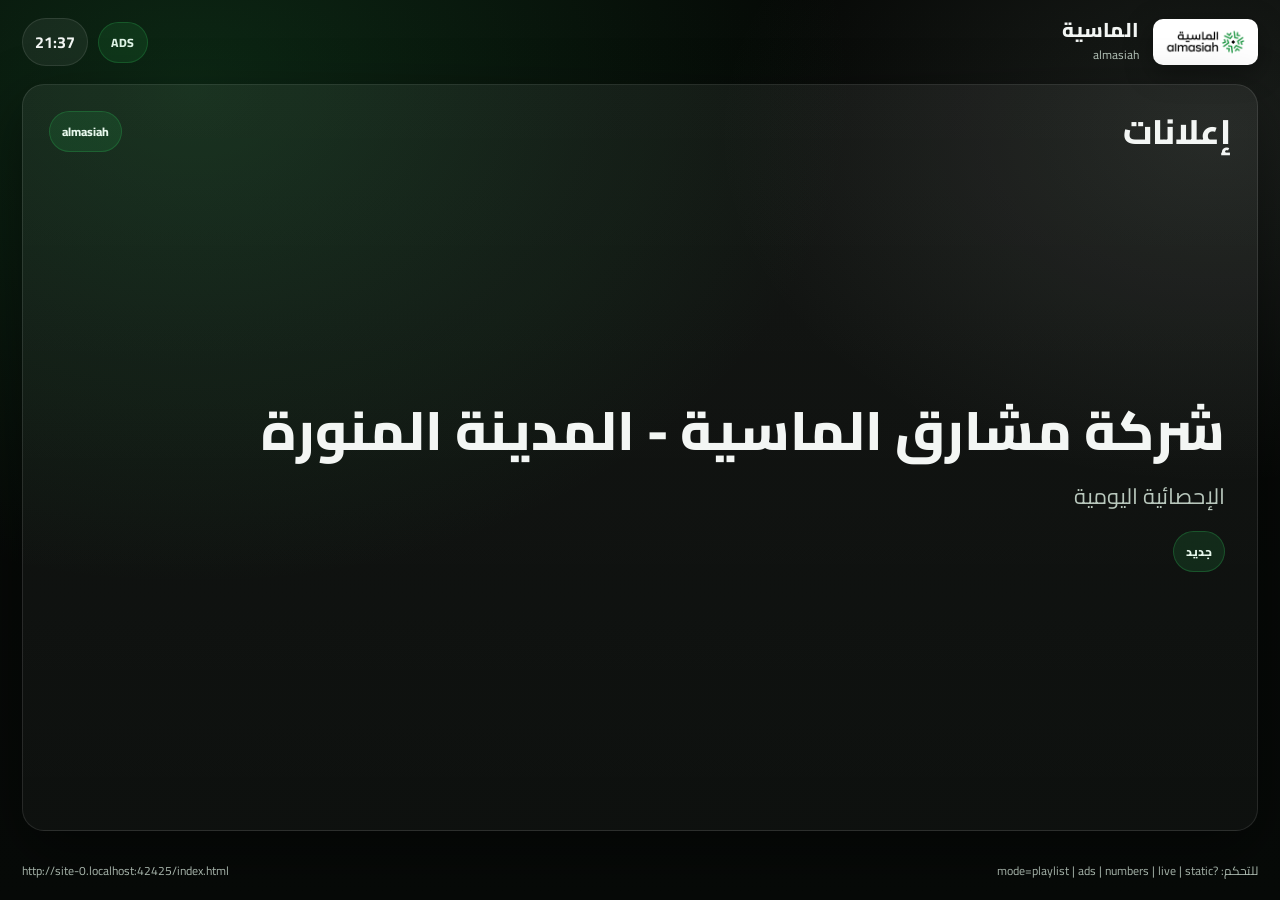
<file: index.html>
<!doctype html>
<html lang="ar" dir="rtl">
<head>
  <meta charset="utf-8" />
  <meta name="viewport" content="width=device-width, initial-scale=1" />
  <title>الماسية — عرض الشاشات</title>
  <meta name="theme-color" content="#259A49" />
  <!-- تحديث تلقائي اختياري (للاحتياط): غيّر 300 إلى عدد الثواني أو احذف السطر -->
  <meta http-equiv="refresh" content="300" />
  <link rel="preconnect" href="https://fonts.googleapis.com">
  <link rel="preconnect" href="https://fonts.gstatic.com" crossorigin>
  <link href="https://fonts.googleapis.com/css2?family=Cairo:wght@400;600;700;800&display=swap" rel="stylesheet">
  <link rel="stylesheet" href="styles.css" />
</head>
<body>
  <div class="app" id="app">
    <header class="topbar">
      <div class="brand">
        <img class="brand__logo" src="logo.jpg" alt="شعار الماسية" />
        <div class="brand__text">
          <div class="brand__name" id="brandName">الماسية</div>
          <div class="brand__sub" id="brandSub">Digital Display</div>
        </div>
      </div>

      <div class="status">
        <div class="pill" id="modePill">PLAYLIST</div>
        <div class="clock" id="clock">--:--</div>
      </div>
    </header>

    <main class="stage">
      <section class="panel" id="panel"></section>
    </main>

    <footer class="footer">
      <div class="footer__hint" id="footerHint">للتحكم: ?mode=playlist | ads | numbers | live | static</div>
      <div class="footer__url" id="footerUrl"></div>
    </footer>
  </div>

  <script src="app.js"></script>
</body>
</html>
</file>
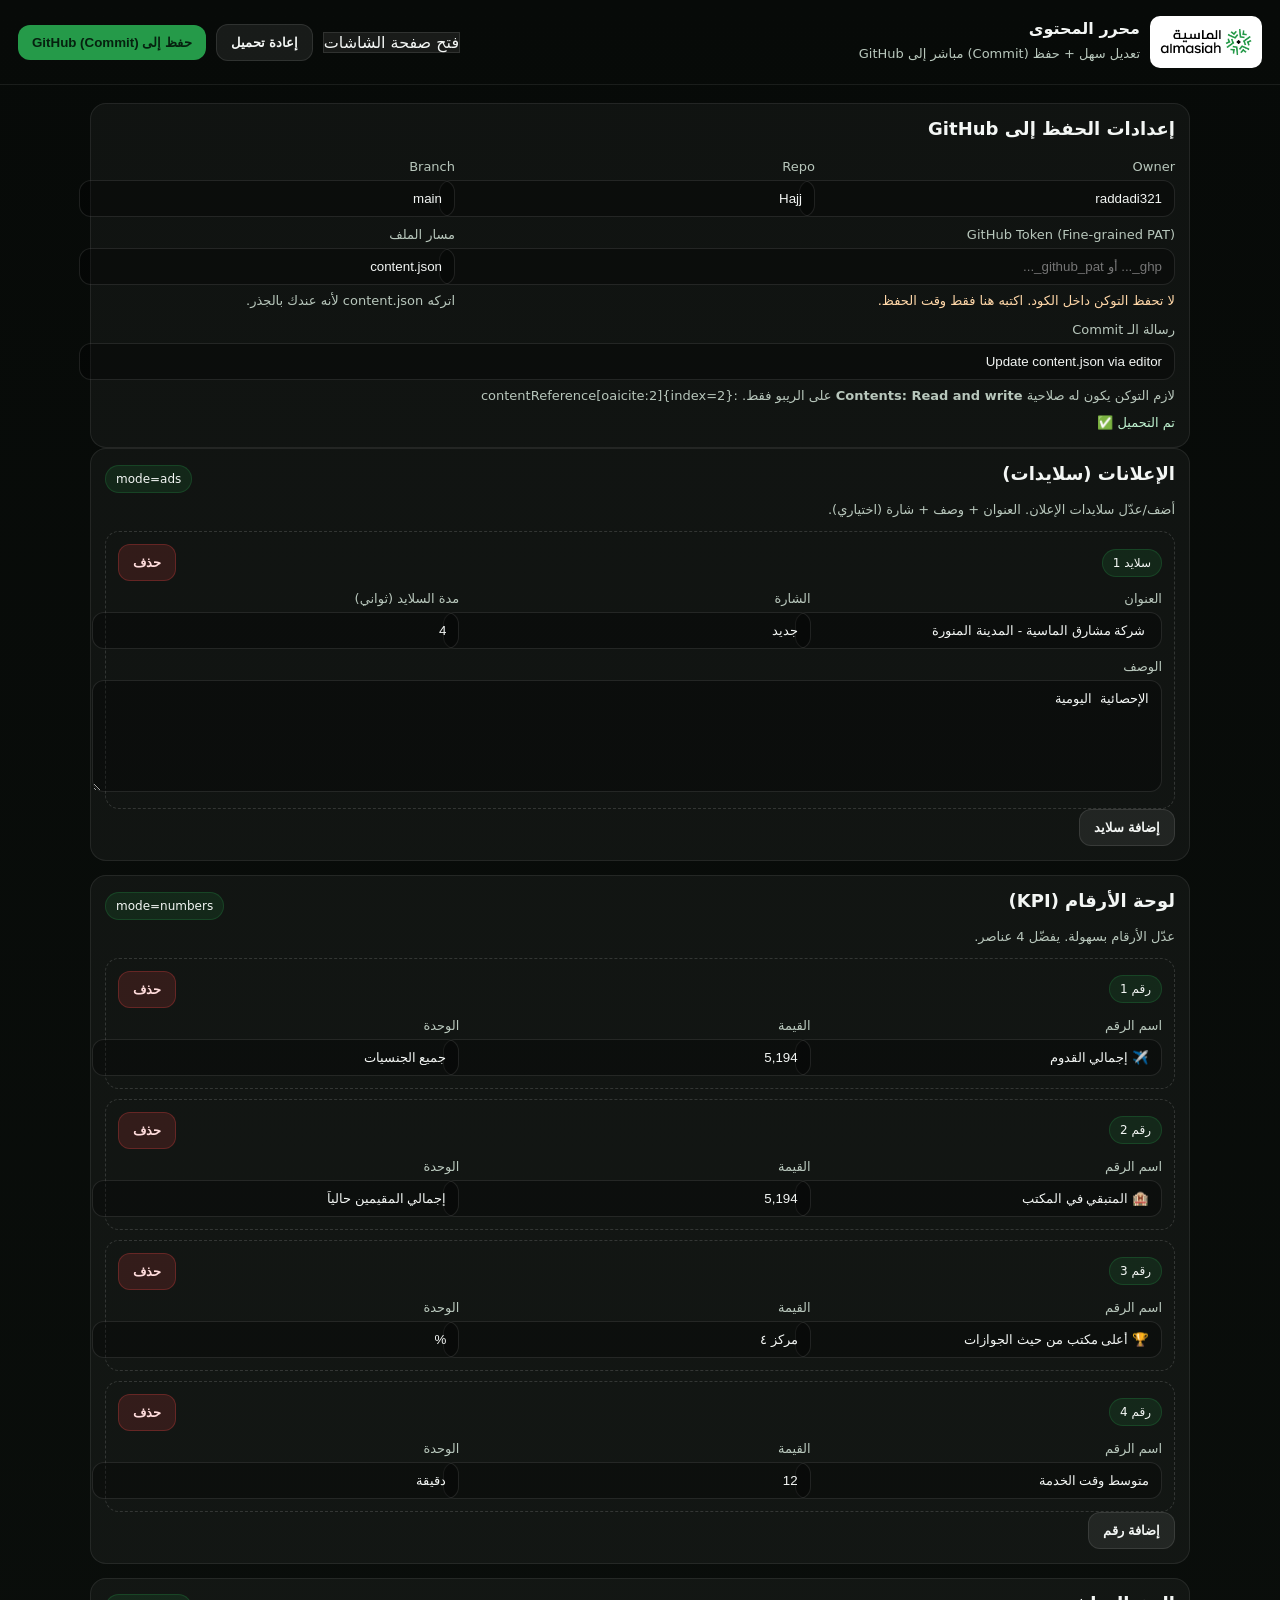
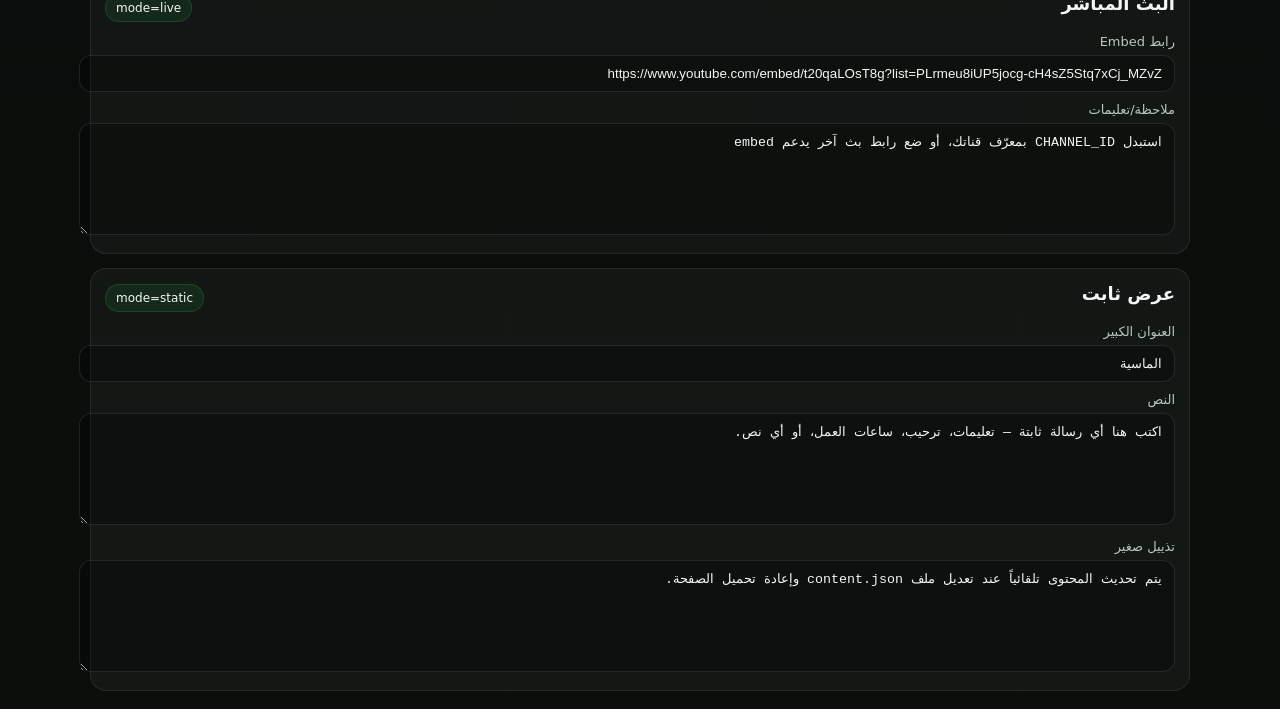
<file: editor.html>
<!doctype html>
<html lang="ar" dir="rtl">
<head>
  <meta charset="utf-8" />
  <meta name="viewport" content="width=device-width, initial-scale=1" />
  <title>محرر المحتوى — حفظ مباشر إلى GitHub</title>
  <style>
    :root{--p:#259A49;--bg:#0b0f0c;--card:#121a14;--t:#f3f6f4;--m:#b8c7bc}
    body{margin:0;font-family:system-ui,-apple-system,"Segoe UI",Arial;background:linear-gradient(180deg,#070a08,var(--bg));color:var(--t)}
    header{padding:16px 18px;border-bottom:1px solid rgba(255,255,255,.08);display:flex;gap:12px;align-items:center;justify-content:space-between;flex-wrap:wrap}
    .brand{display:flex;gap:10px;align-items:center}
    .brand img{height:40px;border-radius:10px;background:#fff;padding:6px}
    .wrap{max-width:1100px;margin:0 auto;padding:18px}
    .grid{display:grid;grid-template-columns:1fr;gap:14px}
    .card{background:rgba(255,255,255,.04);border:1px solid rgba(255,255,255,.08);border-radius:16px;padding:14px}
    h2{margin:0 0 10px;font-size:18px}
    label{display:block;color:var(--m);font-size:13px;margin:10px 0 6px}
    input,textarea,select{width:100%;padding:10px 12px;border-radius:12px;border:1px solid rgba(255,255,255,.10);background:rgba(0,0,0,.30);color:var(--t);outline:none}
    textarea{min-height:90px;resize:vertical}
    .row{display:grid;grid-template-columns:repeat(3,minmax(0,1fr));gap:10px}
    .btns{display:flex;flex-wrap:wrap;gap:10px;align-items:center}
    button{cursor:pointer;border:0;border-radius:12px;padding:10px 14px;font-weight:700}
    .primary{background:var(--p);color:#06210f}
    .ghost{background:rgba(255,255,255,.07);color:var(--t);border:1px solid rgba(255,255,255,.10)}
    .danger{background:rgba(255,70,70,.14);color:#ffdcdc;border:1px solid rgba(255,70,70,.25)}
    .muted{color:var(--m);font-size:13px;margin-top:6px;line-height:1.6}
    .item{border:1px dashed rgba(255,255,255,.14);border-radius:14px;padding:12px;margin-top:10px}
    .itemHead{display:flex;justify-content:space-between;gap:10px;align-items:center}
    .pill{font-size:12px;padding:6px 10px;border-radius:999px;background:rgba(37,154,73,.14);border:1px solid rgba(37,154,73,.25)}
    .ok{color:#bff2d0}
    .warn{color:#ffd7a8}
    a{color:#bff2d0}
    @media (max-width:720px){ .row{grid-template-columns:1fr} }
  </style>
</head>
<body>
<header>
  <div class="brand">
    <img src="logo.jpg" alt="logo">
    <div>
      <div style="font-weight:800">محرر المحتوى</div>
      <div class="muted">تعديل سهل + حفظ (Commit) مباشر إلى GitHub</div>
    </div>
  </div>
  <div class="btns">
    <a class="ghost" style="text-decoration:none;display:inline-flex;align-items:center" href="./" target="_blank">فتح صفحة الشاشات</a>
    <button class="ghost" id="btnReload">إعادة تحميل</button>
    <button class="primary" id="btnSave">حفظ إلى GitHub (Commit)</button>
  </div>
</header>

<div class="wrap">
  <div class="card">
    <h2>إعدادات الحفظ إلى GitHub</h2>
    <div class="row">
      <div>
        <label>Owner</label>
        <input id="owner" value="raddadi321" />
      </div>
      <div>
        <label>Repo</label>
        <input id="repo" value="Hajj" />
      </div>
      <div>
        <label>Branch</label>
        <input id="branch" value="main" />
      </div>
    </div>

    <div class="row">
      <div style="grid-column: span 2;">
        <label>GitHub Token (Fine-grained PAT)</label>
        <input id="token" type="password" placeholder="ghp_... أو github_pat_..." />
        <div class="muted warn">لا تحفظ التوكن داخل الكود. اكتبه هنا فقط وقت الحفظ.</div>
      </div>
      <div>
        <label>مسار الملف</label>
        <input id="path" value="content.json" />
        <div class="muted">اتركه content.json لأنه عندك بالجذر.</div>
      </div>
    </div>

    <label>رسالة الـ Commit</label>
    <input id="message" value="Update content.json via editor" />

    <div class="muted">
      لازم التوكن يكون له صلاحية <b>Contents: Read and write</b> على الريبو فقط. :contentReference[oaicite:2]{index=2}
    </div>

    <div class="muted" id="status"></div>
  </div>

  <div class="grid" id="ui"></div>
</div>

<script>
(() => {
  const ui = document.getElementById("ui");
  const statusEl = document.getElementById("status");
  let model = null;

  const setStatus = (txt, cls="") => {
    statusEl.className = "muted " + cls;
    statusEl.textContent = txt || "";
  };

  const el = (tag, attrs={}, children=[]) => {
    const e = document.createElement(tag);
    Object.entries(attrs).forEach(([k,v]) => {
      if (k === "class") e.className = v;
      else if (k === "html") e.innerHTML = v;
      else e.setAttribute(k, v);
    });
    children.forEach(c => e.appendChild(c));
    return e;
  };

  const input = (value="", onInput=()=>{}, type="text") => {
    const i = el("input", { type, value });
    i.addEventListener("input", () => onInput(i.value));
    return i;
  };

  const textarea = (value="", onInput=()=>{}) => {
    const t = el("textarea");
    t.value = value;
    t.addEventListener("input", () => onInput(t.value));
    return t;
  };

  const field = (labelText, control) => {
    const w = el("div");
    w.appendChild(el("label", { html: labelText }));
    w.appendChild(control);
    return w;
  };

  const sectionById = (id) => model.sections.find(s => s.id === id);

  const rebuild = () => {
    ui.innerHTML = "";
    if (!model) return;

    ui.appendChild(renderSlideshow(sectionById("ads")));
    ui.appendChild(renderKpis(sectionById("numbers")));
    ui.appendChild(renderLive(sectionById("live")));
    ui.appendChild(renderStatic(sectionById("static")));
  };

  const renderSlideshow = (sec) => {
    const card = el("div", { class: "card" });
    card.appendChild(el("div", { class: "itemHead" }, [
      el("h2", {}, [document.createTextNode("الإعلانات (سلايدات)")]),
      el("div", { class: "pill" , html: "mode=ads" })
    ]));
    card.appendChild(el("div", { class:"muted", html:"أضف/عدّل سلايدات الإعلان. العنوان + وصف + شارة (اختياري)." }));

    const list = el("div");
    const redraw = () => {
      list.innerHTML = "";
      sec.slides = sec.slides || [];
      sec.slides.forEach((s, idx) => {
        const box = el("div", { class:"item" });

        box.appendChild(el("div", { class:"itemHead" }, [
          el("div", { class:"pill", html: `سلايد ${idx+1}` }),
          (() => {
            const b = el("button", { class:"danger" });
            b.textContent = "حذف";
            b.onclick = () => { sec.slides.splice(idx,1); redraw(); };
            return b;
          })()
        ]));

        const row = el("div", { class:"row" });
        row.appendChild(field("العنوان", input(s.title||"", v => s.title=v)));
        row.appendChild(field("الشارة", input(s.badge||"", v => s.badge=v)));
        row.appendChild(field("مدة السلايد (ثواني)", input(String(sec.interval_seconds||8), v => sec.interval_seconds = Number(v||8), "number")));
        box.appendChild(row);

        box.appendChild(field("الوصف", textarea(s.subtitle||"", v => s.subtitle=v)));
        list.appendChild(box);
      });
    };

    redraw();

    const addBtn = el("button", { class:"ghost" });
    addBtn.textContent = "إضافة سلايد";
    addBtn.onclick = () => { sec.slides.push({title:"", subtitle:"", badge:""}); redraw(); };

    card.appendChild(list);
    card.appendChild(el("div", { class:"btns" }, [addBtn]));
    return card;
  };

  const renderKpis = (sec) => {
    const card = el("div", { class:"card" });
    card.appendChild(el("div", { class:"itemHead" }, [
      el("h2", {}, [document.createTextNode("لوحة الأرقام (KPI)")]),
      el("div", { class:"pill", html:"mode=numbers" })
    ]));
    card.appendChild(el("div", { class:"muted", html:"عدّل الأرقام بسهولة. يفضّل 4 عناصر." }));

    const list = el("div");
    const redraw = () => {
      list.innerHTML = "";
      sec.items = sec.items || [];
      sec.items.forEach((it, idx) => {
        const box = el("div", { class:"item" });
        box.appendChild(el("div", { class:"itemHead" }, [
          el("div", { class:"pill", html:`رقم ${idx+1}` }),
          (() => {
            const b = el("button", { class:"danger" });
            b.textContent = "حذف";
            b.onclick = () => { sec.items.splice(idx,1); redraw(); };
            return b;
          })()
        ]));
        const row = el("div", { class:"row" });
        row.appendChild(field("اسم الرقم", input(it.label||"", v => it.label=v)));
        row.appendChild(field("القيمة", input(String(it.value ?? ""), v => it.value = isNaN(Number(v)) ? v : Number(v))));
        row.appendChild(field("الوحدة", input(it.unit||"", v => it.unit=v)));
        box.appendChild(row);
        list.appendChild(box);
      });
    };
    redraw();

    const addBtn = el("button", { class:"ghost" });
    addBtn.textContent = "إضافة رقم";
    addBtn.onclick = () => { sec.items.push({label:"", value:0, unit:""}); redraw(); };

    card.appendChild(list);
    card.appendChild(el("div", { class:"btns" }, [addBtn]));
    return card;
  };

  const renderLive = (sec) => {
    const card = el("div", { class:"card" });
    card.appendChild(el("div", { class:"itemHead" }, [
      el("h2", {}, [document.createTextNode("البث المباشر")]),
      el("div", { class:"pill", html:"mode=live" })
    ]));
    card.appendChild(field("رابط Embed", input(sec.embed_url||"", v => sec.embed_url=v)));
    card.appendChild(field("ملاحظة/تعليمات", textarea(sec.hint||"", v => sec.hint=v)));
    return card;
  };

  const renderStatic = (sec) => {
    const card = el("div", { class:"card" });
    card.appendChild(el("div", { class:"itemHead" }, [
      el("h2", {}, [document.createTextNode("عرض ثابت")]),
      el("div", { class:"pill", html:"mode=static" })
    ]));
    card.appendChild(field("العنوان الكبير", input(sec.headline||"", v => sec.headline=v)));
    card.appendChild(field("النص", textarea(sec.text||"", v => sec.text=v)));
    card.appendChild(field("تذييل صغير", textarea(sec.footer||"", v => sec.footer=v)));
    return card;
  };

  const load = async () => {
    setStatus("جاري تحميل المحتوى…");
    const res = await fetch("content.json", { cache:"no-store" });
    model = await res.json();
    rebuild();
    setStatus("تم التحميل ✅", "ok");
  };

  // GitHub API helpers
  const b64 = (str) => btoa(unescape(encodeURIComponent(str)));

  const ghHeaders = (token) => ({
    "Authorization": `Bearer ${token}`,
    "Accept": "application/vnd.github+json",
    "Content-Type": "application/json",
  });

  const saveToGitHub = async () => {
    const owner = document.getElementById("owner").value.trim();
    const repo = document.getElementById("repo").value.trim();
    const branch = document.getElementById("branch").value.trim() || "main";
    const path = document.getElementById("path").value.trim() || "content.json";
    const token = document.getElementById("token").value.trim();
    const message = document.getElementById("message").value.trim() || "Update content.json";

    if (!owner || !repo || !token) {
      setStatus("⚠️ تأكد من Owner/Repo/Token", "warn");
      return;
    }

    setStatus("جاري الحصول على SHA للملف…");
    // 1) GET file to obtain SHA
    const getUrl = `https://api.github.com/repos/${owner}/${repo}/contents/${encodeURIComponent(path)}?ref=${encodeURIComponent(branch)}`;
    const r1 = await fetch(getUrl, { headers: ghHeaders(token) });

    if (!r1.ok) {
      const t = await r1.text();
      throw new Error(`GET failed (${r1.status}): ${t}`);
    }

    const meta = await r1.json();
    const sha = meta.sha;

    setStatus("جاري حفظ التعديلات (Commit)…");
    // 2) PUT updated content with sha
    const putUrl = `https://api.github.com/repos/${owner}/${repo}/contents/${encodeURIComponent(path)}`;
    const body = {
      message,
      content: b64(JSON.stringify(model, null, 2)),
      sha,
      branch,
    };

    const r2 = await fetch(putUrl, {
      method: "PUT",
      headers: ghHeaders(token),
      body: JSON.stringify(body),
    });

    if (!r2.ok) {
      const t = await r2.text();
      throw new Error(`PUT failed (${r2.status}): ${t}`);
    }

    setStatus("تم الحفظ ✅ (Commit مباشر). حدّث الشاشات أو انتظر التحديث التلقائي.", "ok");
  };

  document.getElementById("btnReload").onclick = () => load().catch(e => setStatus("خطأ تحميل: " + e, "warn"));
  document.getElementById("btnSave").onclick = () => {
    saveToGitHub().catch(e => setStatus("خطأ حفظ: " + e.message, "warn"));
  };

  load().catch(err => setStatus("تعذر تحميل content.json: " + err, "warn"));
})();
</script>
</body>
</html>
</file>
<file: styles.css>
:root{
  --primary:#259A49;
  --bg:#070A08;
  --card:#0E1410;
  --card2:#0B0F0C;
  --text:#F3F6F4;
  --muted:#B8C7BC;
  --muted2:#7C9584;
  --shadow: 0 20px 60px rgba(0,0,0,.45);
  --radius: 22px;
  --gap: 18px;
}

*{box-sizing:border-box}
html,body{height:100%}
body{
  margin:0;
  font-family:"Cairo", system-ui, -apple-system, "Segoe UI", Arial, sans-serif;
  background: radial-gradient(1200px 900px at 15% 10%, rgba(37,154,73,.22), transparent 55%),
              radial-gradient(1000px 700px at 95% 15%, rgba(184,199,188,.12), transparent 50%),
              linear-gradient(180deg, #050705, var(--bg));
  color:var(--text);
}

.app{
  height:100%;
  display:flex;
  flex-direction:column;
}

.topbar{
  display:flex;
  align-items:center;
  justify-content:space-between;
  padding: 18px 22px;
  gap: var(--gap);
}

.brand{
  display:flex;
  align-items:center;
  gap: 14px;
  min-width: 280px;
}
.brand__logo{
  height: 46px;
  width: auto;
  border-radius: 10px;
  background:#fff;
  padding: 6px 10px;
  box-shadow: 0 8px 28px rgba(0,0,0,.35);
}
.brand__name{
  font-weight:800;
  letter-spacing:.2px;
  font-size: 20px;
  line-height: 1.1;
}
.brand__sub{
  color: var(--muted);
  font-size: 12px;
  margin-top: 2px;
}

.status{
  display:flex;
  align-items:center;
  gap: 10px;
}
.pill{
  padding: 8px 12px;
  border-radius: 999px;
  background: rgba(37,154,73,.16);
  border: 1px solid rgba(37,154,73,.35);
  color: #DFF4E6;
  font-weight: 800;
  letter-spacing: .6px;
  font-size: 12px;
}
.clock{
  padding: 8px 12px;
  border-radius: 999px;
  background: rgba(255,255,255,.06);
  border: 1px solid rgba(255,255,255,.10);
  color: var(--text);
  font-weight: 700;
  font-variant-numeric: tabular-nums;
}

.stage{
  flex:1;
  padding: 0 22px 18px;
  display:flex;
}
.panel{
  flex:1;
  background: linear-gradient(180deg, rgba(255,255,255,.06), rgba(255,255,255,.03));
  border: 1px solid rgba(255,255,255,.10);
  border-radius: var(--radius);
  box-shadow: var(--shadow);
  overflow:hidden;
  position:relative;
  display:flex;
  align-items:stretch;
}

.footer{
  display:flex;
  align-items:center;
  justify-content:space-between;
  gap: var(--gap);
  padding: 10px 22px 18px;
  color: var(--muted);
  font-size: 12px;
}
.footer__url{direction:ltr; text-align:left; opacity:.9}

/* Panels */
.view{
  width:100%;
  padding: 26px;
  display:flex;
  flex-direction:column;
  gap: 16px;
}

.view__title{
  display:flex;
  align-items:center;
  justify-content:space-between;
  gap: 14px;
}
.h1{
  margin:0;
  font-size: 34px;
  line-height: 1.15;
  font-weight: 800;
}
.badge{
  padding: 8px 12px;
  border-radius: 999px;
  background: rgba(37,154,73,.18);
  border: 1px solid rgba(37,154,73,.38);
  color: #E7F7EC;
  font-weight: 800;
  font-size: 12px;
}
.sub{
  color: var(--muted);
  font-size: 18px;
  line-height:1.5;
  margin:0;
}

/* Slideshow */
.slide{
  flex:1;
  display:flex;
  flex-direction:column;
  justify-content:center;
  gap: 18px;
  padding: 18px 6px;
}
.slide .h1{font-size: 54px}
.slide .sub{font-size: 22px}

/* KPI grid */
.grid{
  display:grid;
  grid-template-columns: repeat(4, minmax(0,1fr));
  gap: 14px;
  margin-top: 6px;
}
.card{
  background: linear-gradient(180deg, rgba(0,0,0,.20), rgba(0,0,0,.35));
  border: 1px solid rgba(255,255,255,.10);
  border-radius: 18px;
  padding: 18px;
}
.kpi__label{color:var(--muted); font-size: 14px}
.kpi__value{
  margin-top: 10px;
  font-size: 44px;
  font-weight: 900;
  letter-spacing: .4px;
  font-variant-numeric: tabular-nums;
}
.kpi__unit{font-size: 18px; color: var(--muted); margin-inline-start: 8px}
.note{color: var(--muted2); font-size: 14px; margin-top: 6px}

/* Embed */
.embedWrap{
  flex:1;
  border-radius: 18px;
  overflow:hidden;
  border: 1px solid rgba(255,255,255,.10);
  background:#000;
}
.embedWrap iframe{
  width:100%;
  height:100%;
  border:0;
}

/* Poster */
.poster{
  flex:1;
  display:flex;
  flex-direction:column;
  justify-content:center;
  text-align:center;
  gap: 16px;
}
.poster .h1{font-size: 64px}
.poster .sub{font-size: 22px}

@media (max-width: 1100px){
  .grid{grid-template-columns: repeat(2, minmax(0,1fr))}
  .slide .h1{font-size: 44px}
  .poster .h1{font-size: 52px}
}
@media (max-width: 520px){
  .topbar{flex-direction:column; align-items:stretch}
  .status{justify-content:space-between}
  .grid{grid-template-columns: 1fr}
}
</file>
